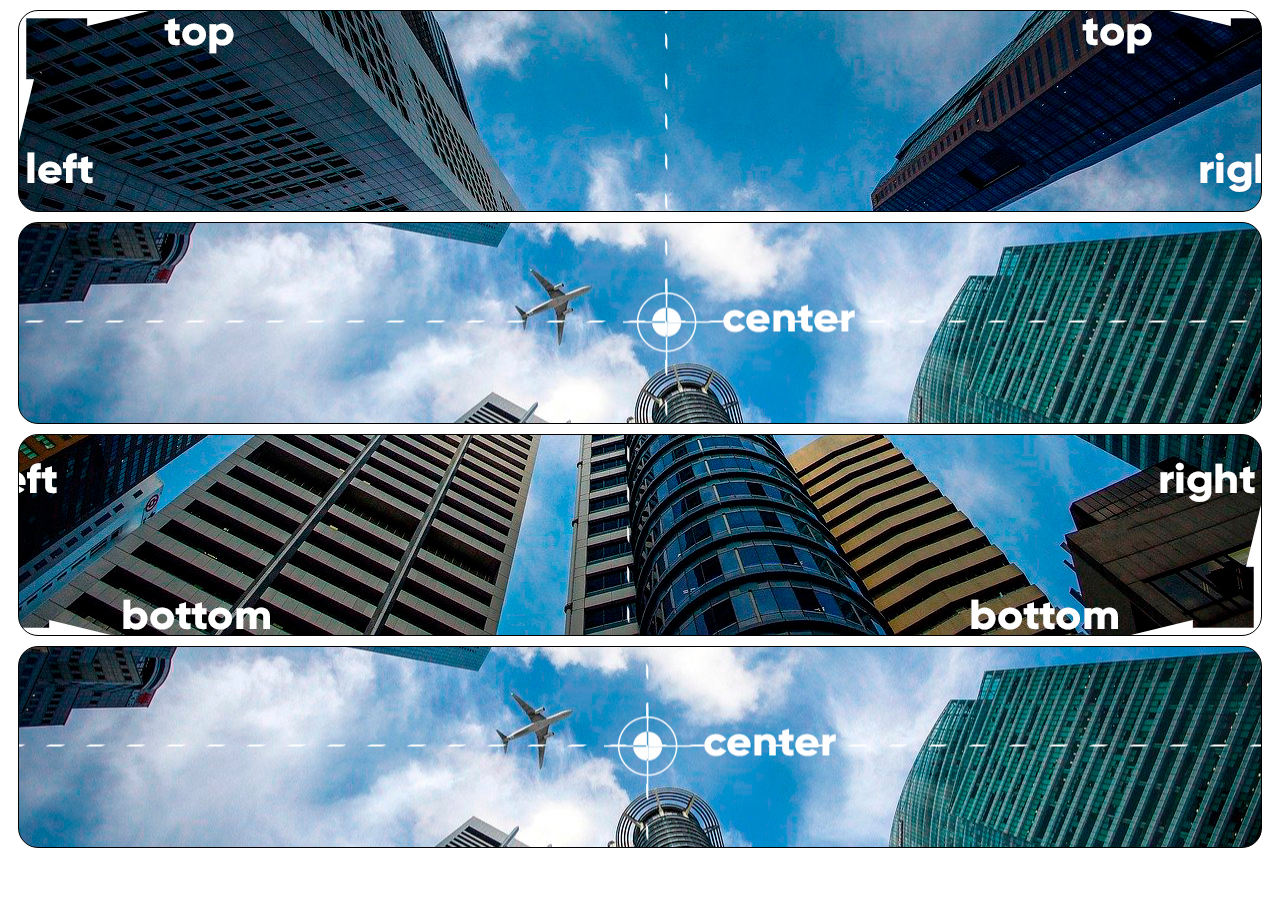
<file: exercicio/ex022/fudno003.html>
<!DOCTYPE html>
<html lang="pt-br">
<head>
    <meta charset="UTF-8">
    <meta name="viewport" content="width=device-width, initial-scale=1.0">
    <title>Posiçao dos Fundos</title>
    <style>
        div.bloco {
            background-image: url(imagens/wallpaper003.jpg);
            height: 200px;
            border: 1px solid black;
            margin: 10px;
            border-radius: 20px;
        }

        div#q1{
            background-position: left top;
        }

        div#q2{
            background-position: left center;
        }

        div#q3{
            background-position: right bottom;
        }

        div#q4{
            background-position: center center;
        }
    </style>
</head>
<body>
    <div class="bloco" id="q1">

    </div>
    <div class="bloco" id="q2">

    </div>
    <div class="bloco" id="q3">

    </div>
    <div class="bloco" id="q4">

    </div>
</body>
</html>
</file>
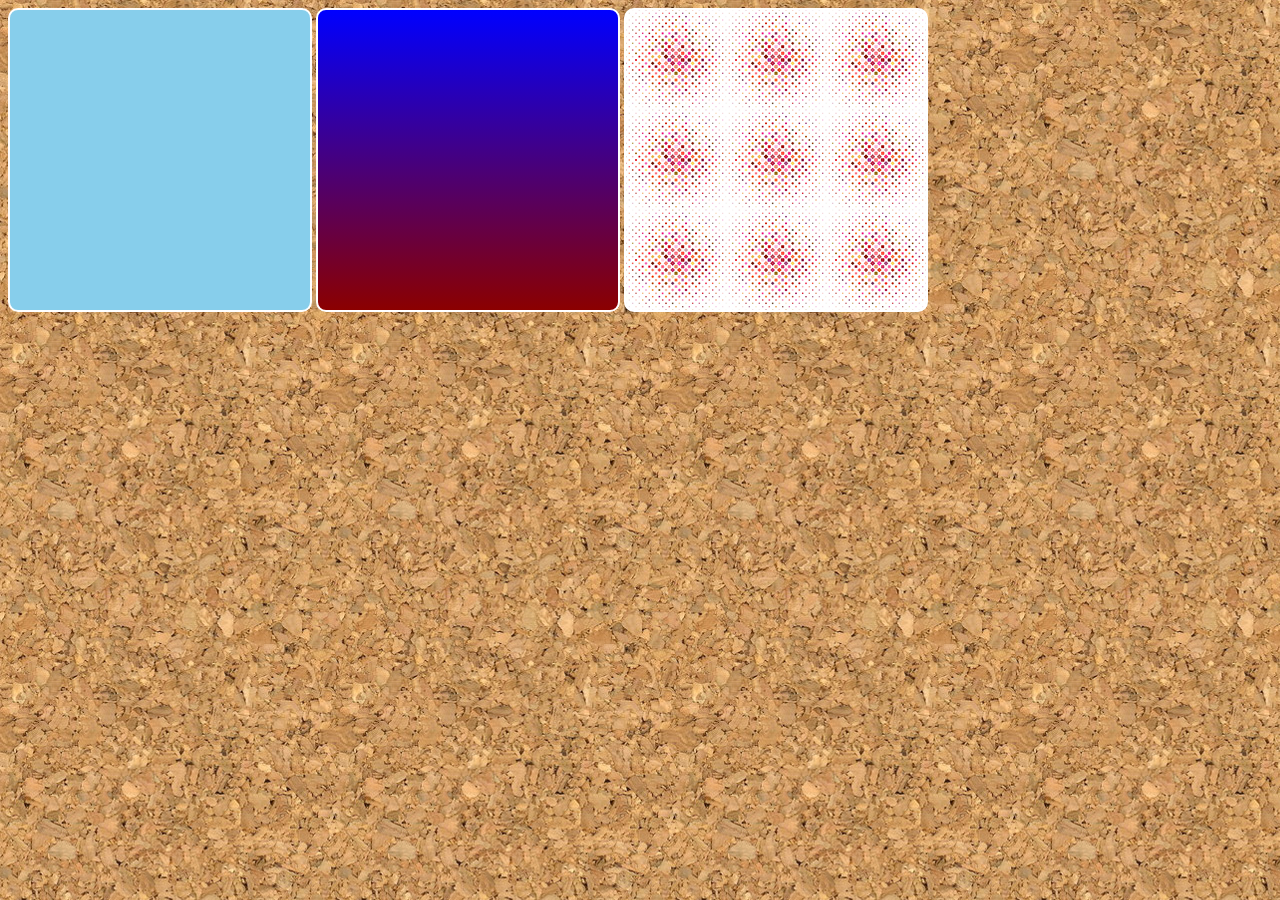
<file: exercicio/ex022/fundo001.html>
<!DOCTYPE html>
<html lang="pt-br">
<head>
    <meta charset="UTF-8">
    <meta name="viewport" content="width=device-width, initial-scale=1.0">
    <title>Teste de imagem de fundo</title>
    <style>

        body{
            background-image: url(imagens/wallpaper001.jpg);
        }
        div.quadrado{
            display: inline-block;
            border: 2px solid white;
            border-radius: 10px;
            background-color: lightgray;
            width: 300px;
            height: 300px;
        }
        div#q1{
            background-color: skyblue;
        }

        div#q2{
            background-image: linear-gradient(to bottom, blue, darkred);

        }
        div#q3{
            background-image: url(imagens/pattern002.png);

        }
    </style>
</head>
<body>
    <div class=" quadrado" id="q1">

    </div>
    <div class=" quadrado" id="q2">

    </div>
    <div class=" quadrado" id="q3">

    </div>
</body>
</html>
</file>
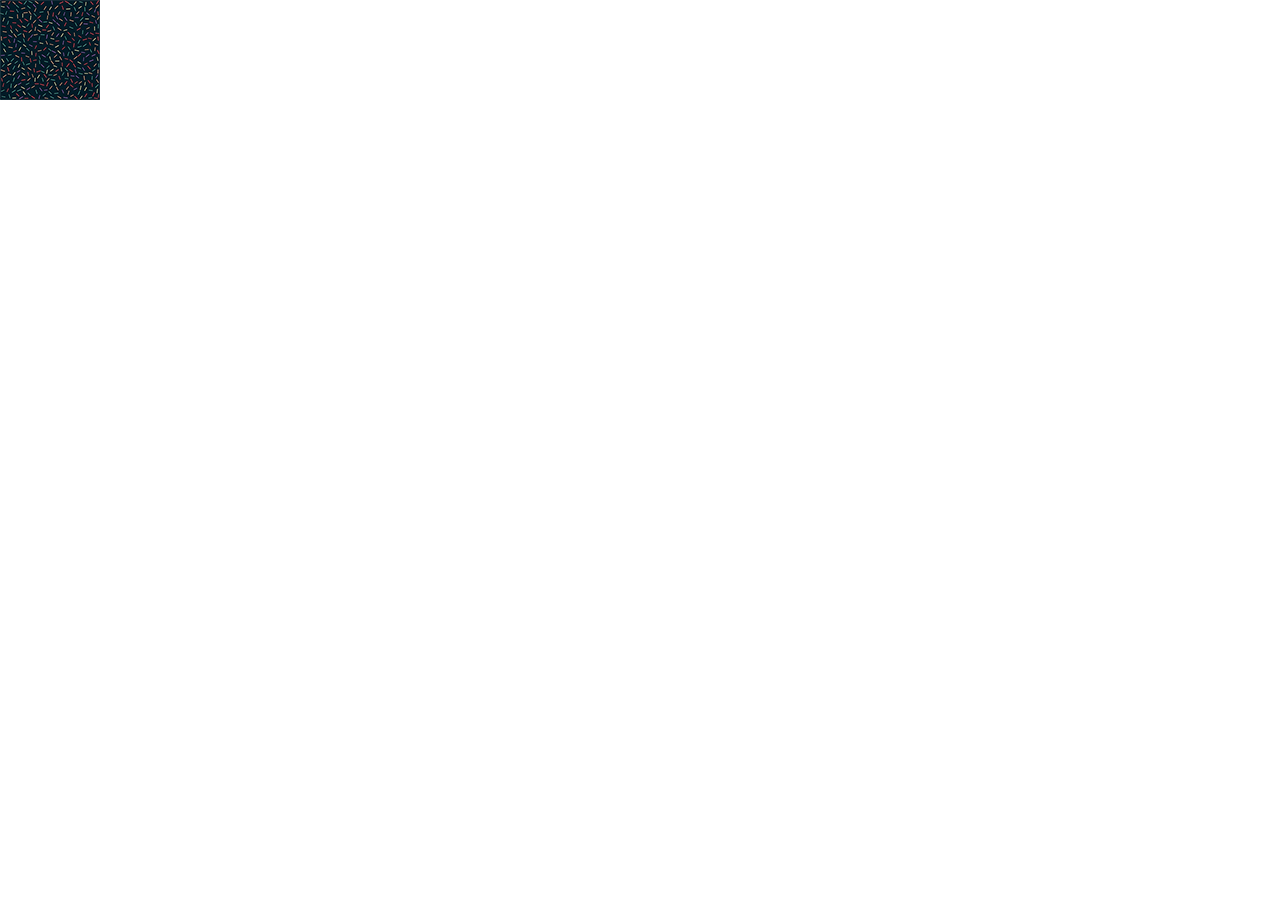
<file: exercicio/ex022/fundo002.html>
<!DOCTYPE html>
<html lang="pt-br">
<head>
    <meta charset="UTF-8">
    <meta name="viewport" content="width=device-width, initial-scale=1.0">
    <title>Personalizacao de fundo</title>
    <style>
        body{
            background-image: url("imagens/pattern001.png");
            background-size: 100px 100px;
            background-repeat: no-repeat;
            
        }
    </style>
</head>
<body>
    
</body>
</html>
</file>
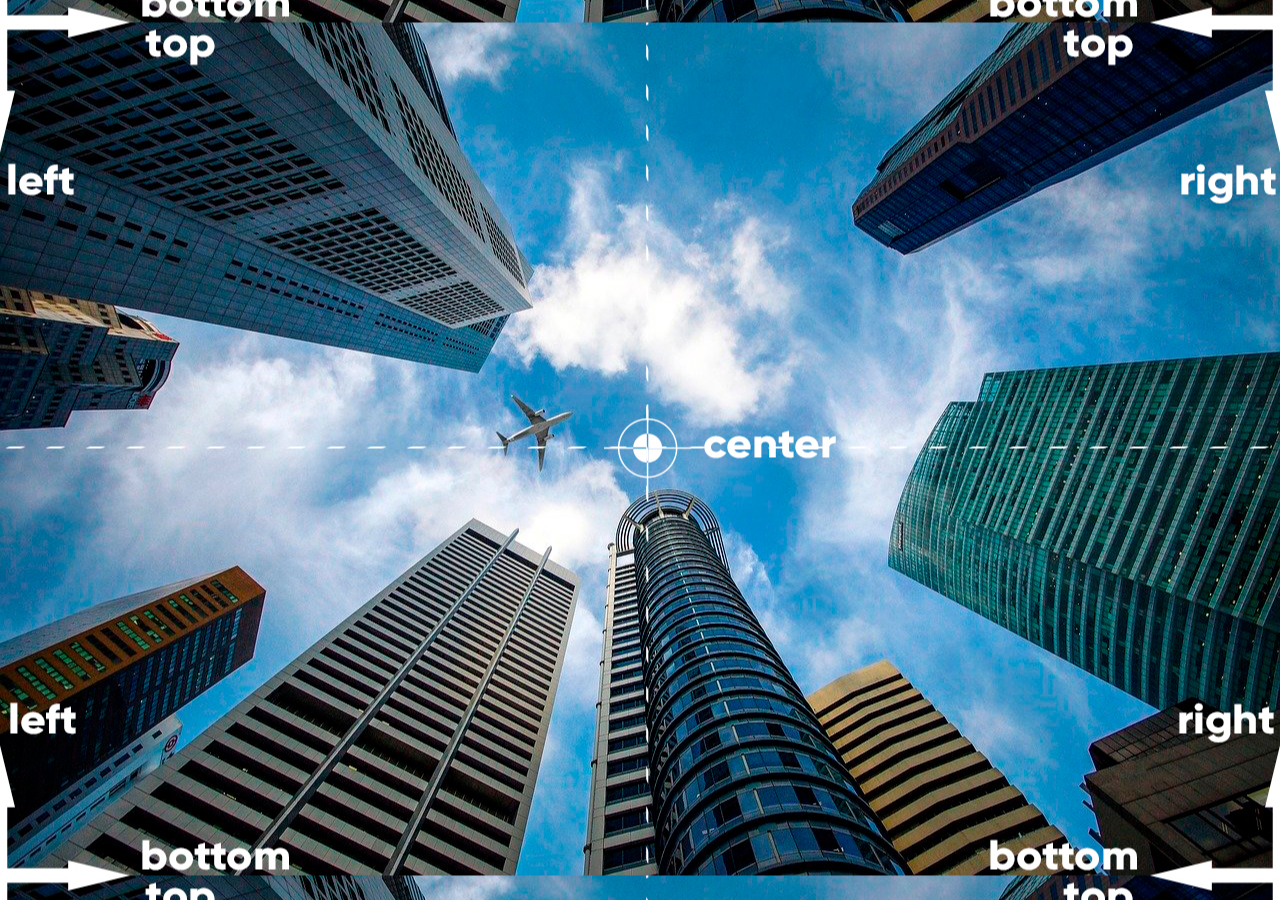
<file: exercicio/ex022/fundo005.html>
<!DOCTYPE html>
<html lang="pt-br">
<head>
    <meta charset="UTF-8">
    <meta name="viewport" content="width=device-width, initial-scale=1.0">
    <title>Posicionamento</title>
</head>
<style>
    body{
        height: 98vh;
        background-image: url(imagens/wallpaper003.jpg);
        background-position: left center;
    }
</style>
<body>
    
</body>
</html>
</file>
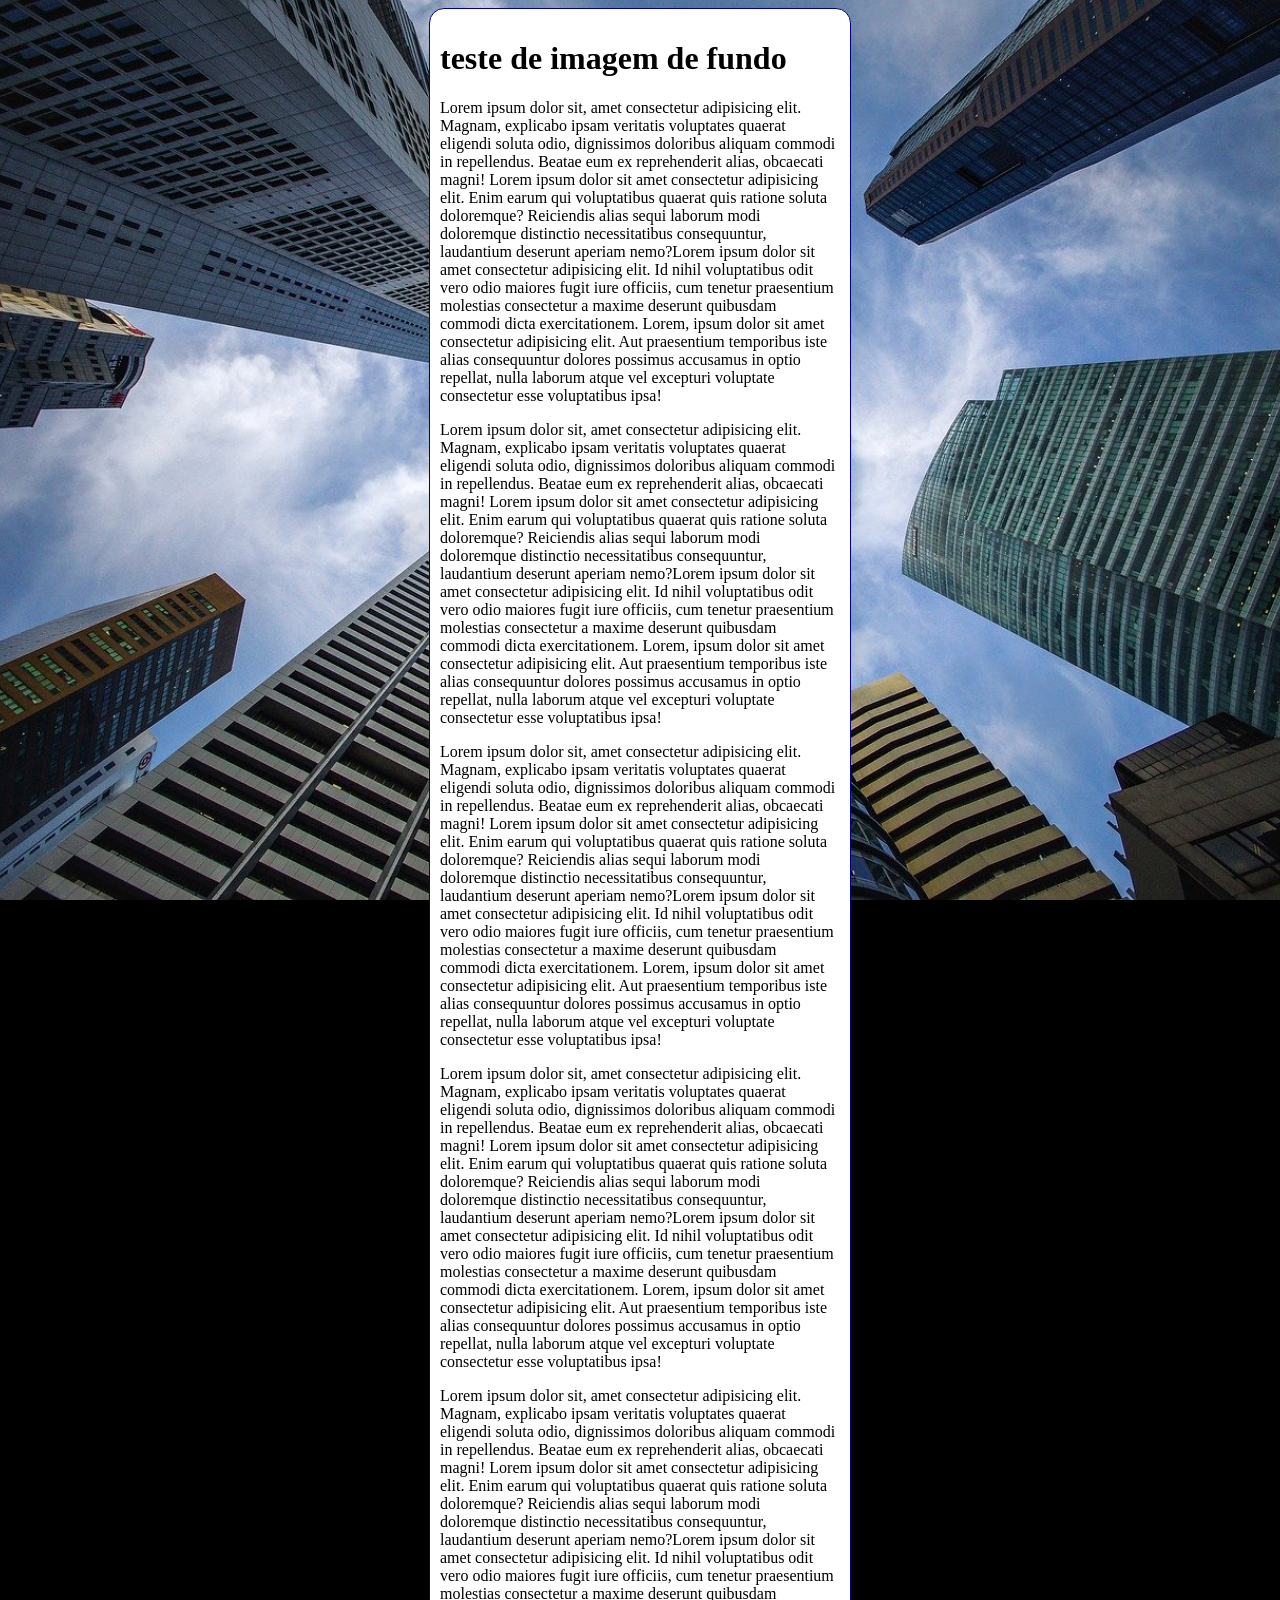
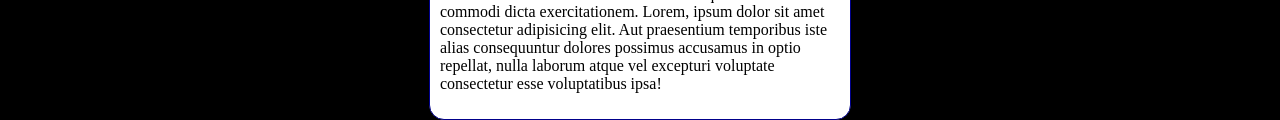
<file: exercicio/ex022/fundo006.html>
<!DOCTYPE html>
<html lang="pt-br">
<head>
    <meta charset="UTF-8">
    <meta name="viewport" content="width=device-width, initial-scale=1.0">
    <title>Fundo fix de tela</title>
    <style>
        body {
            height: 100vh;
            /*background-color: black;
            background-image: url(imagens/wallpaper002.jpg);
            background-position: center center;
            background-repeat: repeat-y;
            background-size: cover ;
            background-attachment: fixed;*/

            background: black url('imagens/wallpaper002.jpg') center center no-repeat
            fixed;
            background-size: cover;
        }
    
        main {
            background-color: white;
            max-width: 400px;
            padding: 10px;
            margin: auto;
            border: 1px solid darkblue;
            border-radius: 15px;
        }
    </style>
</head>
<body>
    <main>
        <h1>teste de imagem de fundo</h1>
        <p>Lorem ipsum dolor sit, amet consectetur adipisicing elit. Magnam, explicabo ipsam veritatis voluptates quaerat eligendi soluta odio, dignissimos doloribus aliquam commodi in repellendus. Beatae eum ex reprehenderit alias, obcaecati magni! Lorem ipsum dolor sit amet consectetur adipisicing elit. Enim earum qui voluptatibus quaerat quis ratione soluta doloremque? Reiciendis alias sequi laborum modi doloremque distinctio necessitatibus consequuntur, laudantium deserunt aperiam nemo?Lorem ipsum dolor sit amet consectetur adipisicing elit. Id nihil voluptatibus odit vero odio maiores fugit iure officiis, cum tenetur praesentium molestias consectetur a maxime deserunt quibusdam commodi dicta exercitationem.
            Lorem, ipsum dolor sit amet consectetur adipisicing elit. Aut praesentium temporibus iste alias consequuntur dolores possimus accusamus in optio repellat, nulla laborum atque vel excepturi voluptate consectetur esse voluptatibus ipsa!
        </p><p>Lorem ipsum dolor sit, amet consectetur adipisicing elit. Magnam, explicabo ipsam veritatis voluptates quaerat eligendi soluta odio, dignissimos doloribus aliquam commodi in repellendus. Beatae eum ex reprehenderit alias, obcaecati magni! Lorem ipsum dolor sit amet consectetur adipisicing elit. Enim earum qui voluptatibus quaerat quis ratione soluta doloremque? Reiciendis alias sequi laborum modi doloremque distinctio necessitatibus consequuntur, laudantium deserunt aperiam nemo?Lorem ipsum dolor sit amet consectetur adipisicing elit. Id nihil voluptatibus odit vero odio maiores fugit iure officiis, cum tenetur praesentium molestias consectetur a maxime deserunt quibusdam commodi dicta exercitationem.
            Lorem, ipsum dolor sit amet consectetur adipisicing elit. Aut praesentium temporibus iste alias consequuntur dolores possimus accusamus in optio repellat, nulla laborum atque vel excepturi voluptate consectetur esse voluptatibus ipsa!
        </p><p>Lorem ipsum dolor sit, amet consectetur adipisicing elit. Magnam, explicabo ipsam veritatis voluptates quaerat eligendi soluta odio, dignissimos doloribus aliquam commodi in repellendus. Beatae eum ex reprehenderit alias, obcaecati magni! Lorem ipsum dolor sit amet consectetur adipisicing elit. Enim earum qui voluptatibus quaerat quis ratione soluta doloremque? Reiciendis alias sequi laborum modi doloremque distinctio necessitatibus consequuntur, laudantium deserunt aperiam nemo?Lorem ipsum dolor sit amet consectetur adipisicing elit. Id nihil voluptatibus odit vero odio maiores fugit iure officiis, cum tenetur praesentium molestias consectetur a maxime deserunt quibusdam commodi dicta exercitationem.
            Lorem, ipsum dolor sit amet consectetur adipisicing elit. Aut praesentium temporibus iste alias consequuntur dolores possimus accusamus in optio repellat, nulla laborum atque vel excepturi voluptate consectetur esse voluptatibus ipsa!
        </p><p>Lorem ipsum dolor sit, amet consectetur adipisicing elit. Magnam, explicabo ipsam veritatis voluptates quaerat eligendi soluta odio, dignissimos doloribus aliquam commodi in repellendus. Beatae eum ex reprehenderit alias, obcaecati magni! Lorem ipsum dolor sit amet consectetur adipisicing elit. Enim earum qui voluptatibus quaerat quis ratione soluta doloremque? Reiciendis alias sequi laborum modi doloremque distinctio necessitatibus consequuntur, laudantium deserunt aperiam nemo?Lorem ipsum dolor sit amet consectetur adipisicing elit. Id nihil voluptatibus odit vero odio maiores fugit iure officiis, cum tenetur praesentium molestias consectetur a maxime deserunt quibusdam commodi dicta exercitationem.
            Lorem, ipsum dolor sit amet consectetur adipisicing elit. Aut praesentium temporibus iste alias consequuntur dolores possimus accusamus in optio repellat, nulla laborum atque vel excepturi voluptate consectetur esse voluptatibus ipsa!
        </p><p>Lorem ipsum dolor sit, amet consectetur adipisicing elit. Magnam, explicabo ipsam veritatis voluptates quaerat eligendi soluta odio, dignissimos doloribus aliquam commodi in repellendus. Beatae eum ex reprehenderit alias, obcaecati magni! Lorem ipsum dolor sit amet consectetur adipisicing elit. Enim earum qui voluptatibus quaerat quis ratione soluta doloremque? Reiciendis alias sequi laborum modi doloremque distinctio necessitatibus consequuntur, laudantium deserunt aperiam nemo?Lorem ipsum dolor sit amet consectetur adipisicing elit. Id nihil voluptatibus odit vero odio maiores fugit iure officiis, cum tenetur praesentium molestias consectetur a maxime deserunt quibusdam commodi dicta exercitationem.
            Lorem, ipsum dolor sit amet consectetur adipisicing elit. Aut praesentium temporibus iste alias consequuntur dolores possimus accusamus in optio repellat, nulla laborum atque vel excepturi voluptate consectetur esse voluptatibus ipsa!
        </p>
    </main>
</body>
</html>
</file>
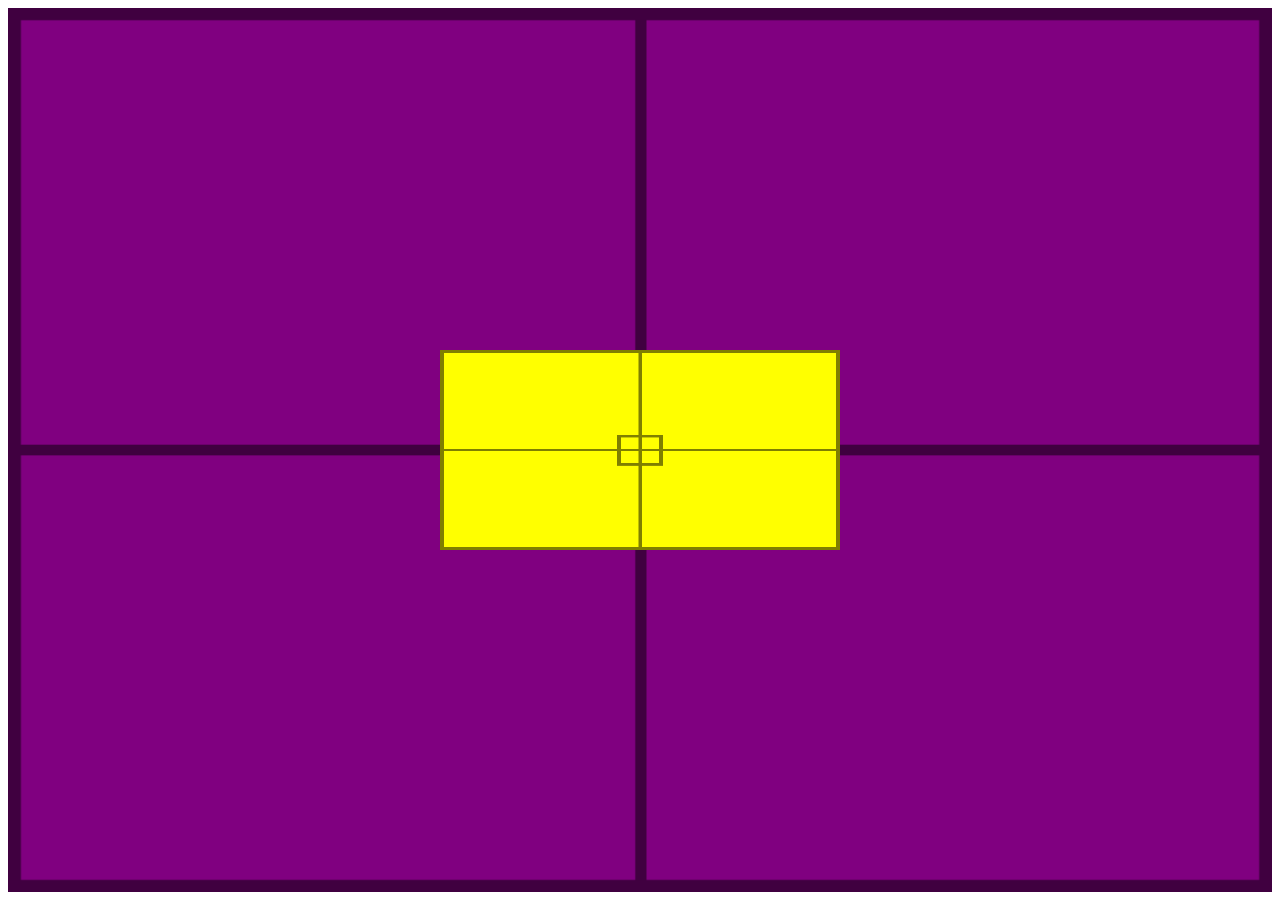
<file: exercicio/ex022/fundo007.html>
<!DOCTYPE html>
<html lang="pt-br">
<head>
    <meta charset="UTF-8">
    <meta name="viewport" content="width=device-width, initial-scale=1.0">
    <title>Alinhamento vertical</title>

    <style>
        #container {
            background-image: url(imagens/target001.png);
            background-size: 100% 100%;
            position: relative;
            height: 96vh;
            background-color: purple;
            padding: 10px;
        }   
        #conteudo {
            background-image: url(imagens/target001.png);
            background-size: 100% 100%;
            position: absolute;
            height: 200px;
            width: 400px;
            background-color: yellow;
            top: 50%;
            left: 50%;
            transform: translate(-50%, -50%);
        }        
    </style>
</head>
<body>
    <section id="container">
        <article id="conteudo">

        </article>
    </section>
</body>
</html>
</file>
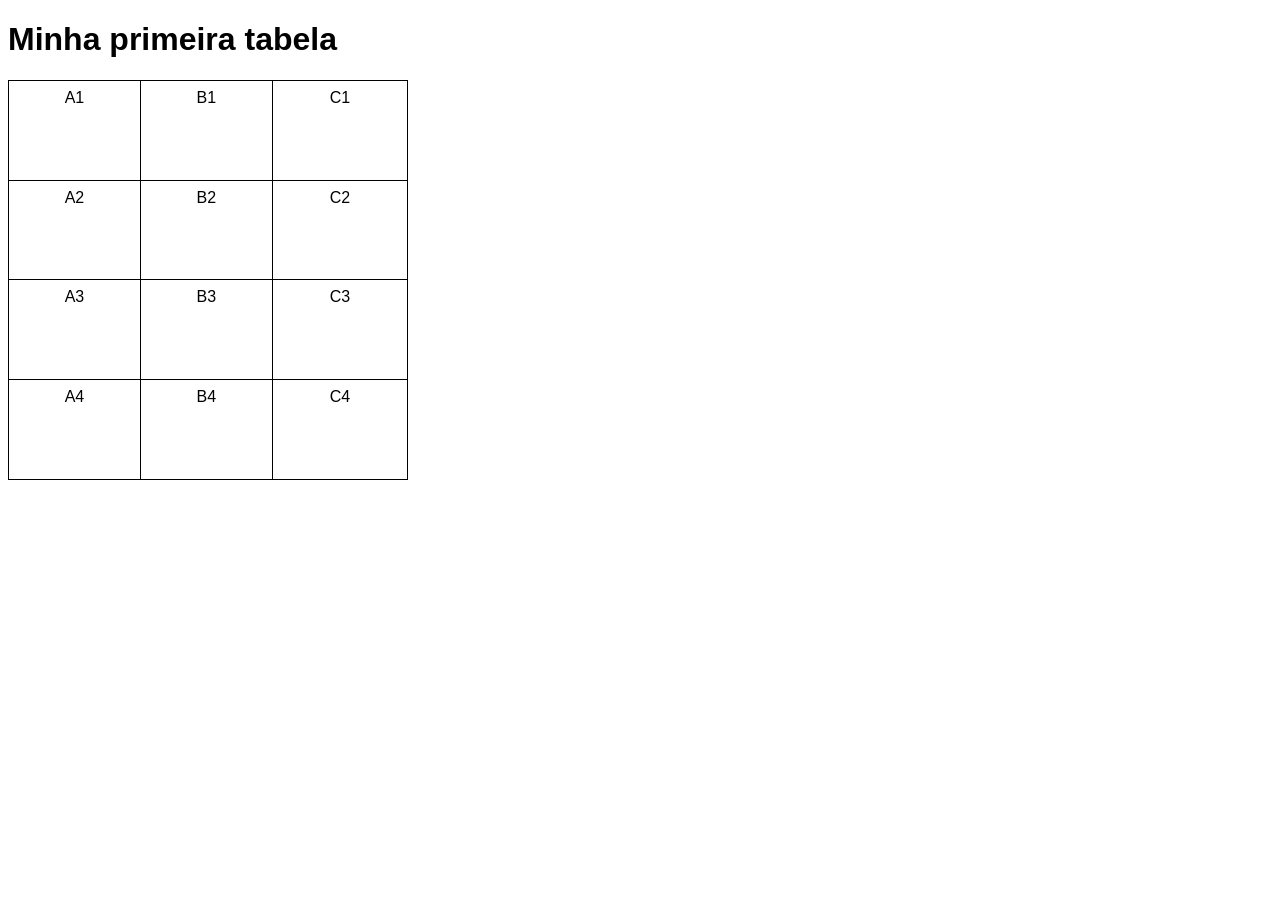
<file: exercicio/ex023/tabela001.html>
<!DOCTYPE html>
<html lang="pt-br">
<head>
    <meta charset="UTF-8">
    <meta name="viewport" content="width=device-width, initial-scale=1.0">
    <title>Tabelas</title>

    <style>
        body {
            font-family: Arial, Helvetica, sans-serif;
        }

        table{
            width: 400px;
            height: 400px;
            border-collapse: collapse;
            border: 
        }


        td { /*Alinhamento horizontal*/
            border: 1px solid black;
            padding: 8px;
            text-align: center;
            vertical-align: top; /*Alinhamento vertical*/
        }

        .numero{
            text-align: center;
        }

    </style>
</head>
<body>
       <h1>Minha primeira tabela</h1>
       <table>
            <tr> <!--Primeira linha da tabela-->
                <td>A1    
                <td>B1
                <td>C1
            
            <tr> <!--Segunda linha da tabela-->
                <td>A2
                <td>B2
                <td>C2

            <tr> <!--Terceira linha da tabela-->
                <td>A3</td>
                <td class="numero">B3</td>
                <td>C3</td>
            </tr>
            <tr> <!--Quarta linha da tabela-->
                <td>A4</td>
                <td class="numero">B4</td>
                <td>C4</td>
            </tr>
       </table>
</body>
</html>
</file>
